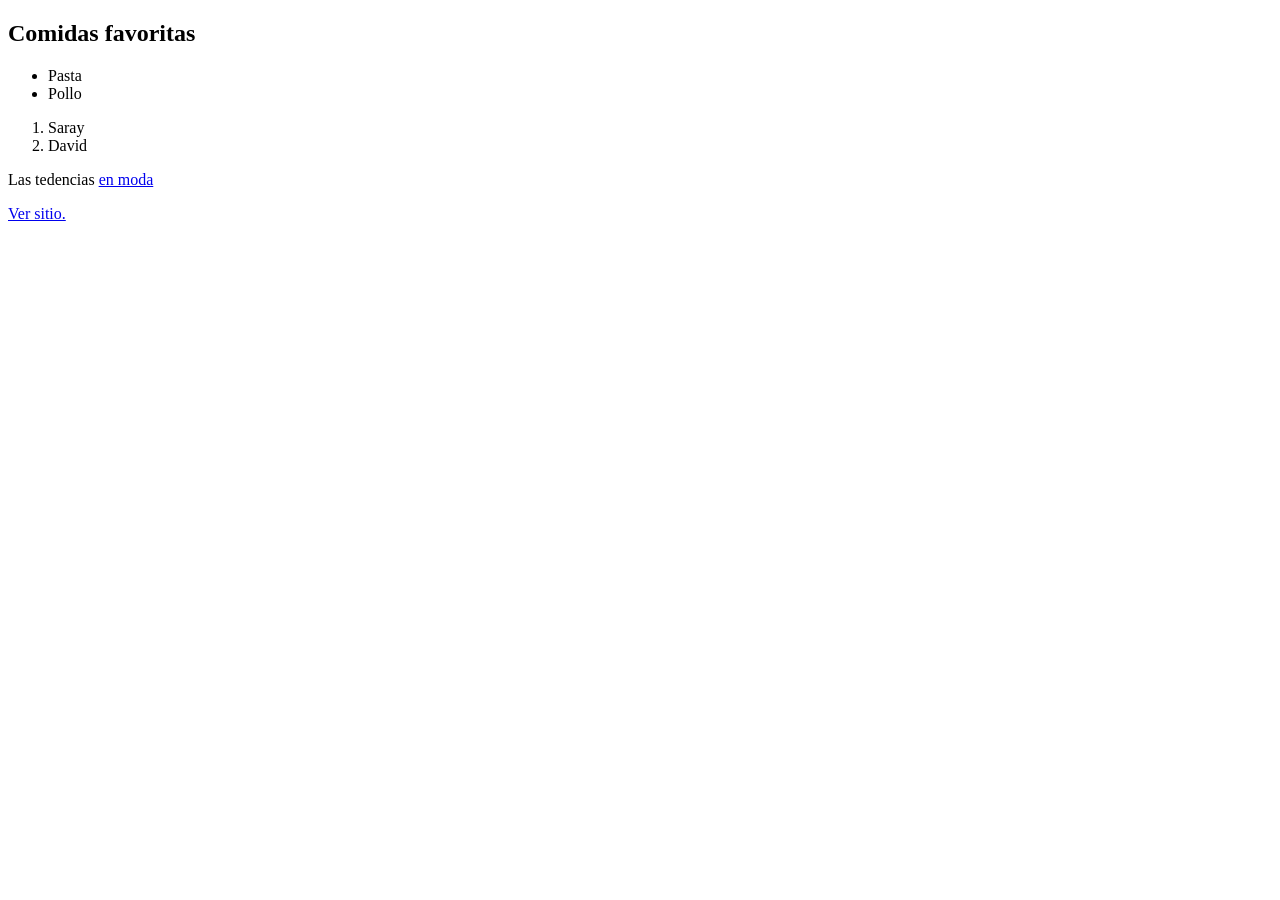
<file: listas.html>
<!DOCTYPE html>
<html lang="en">
<head>
    <meta charset="UTF-8">
    <meta name="viewport" content="width=device-width, initial-scale=1.0">
    <title>Document</title>
</head>
<body>
    <!--Listas se usan para visualizar elementos de forma ordenada y para visualizarlos de forma NO ordendada
    permite tener items o viñetas para cada item-->
    <ul> <!-- encapsula que todos los elementos serían NO ordenados--> </ul>
    <l1> <!--Listas ordenadas--> </l1>
    <h2>Comidas favoritas</h2>
    <ul>
       <li> Pasta </li>
       <li>Pollo </li>
    </ul>
    <!---Ordenada en numeración-->
     <ol>
      <li> Saray</li>
      <li>David</li>
     </ol>
     <!--- para direccionar dentro y fuera del documento, gracias al href
     permite con solo darle click ejecutar lo previamente explicado-->
    <p> Las tedencias <a href="https://co.pinterest.com/"target="blank">en moda </a> </p>
     <a href="https://co.pinterest.com/" target="blank">Ver sitio. </a>
</body>
</html>
</file>
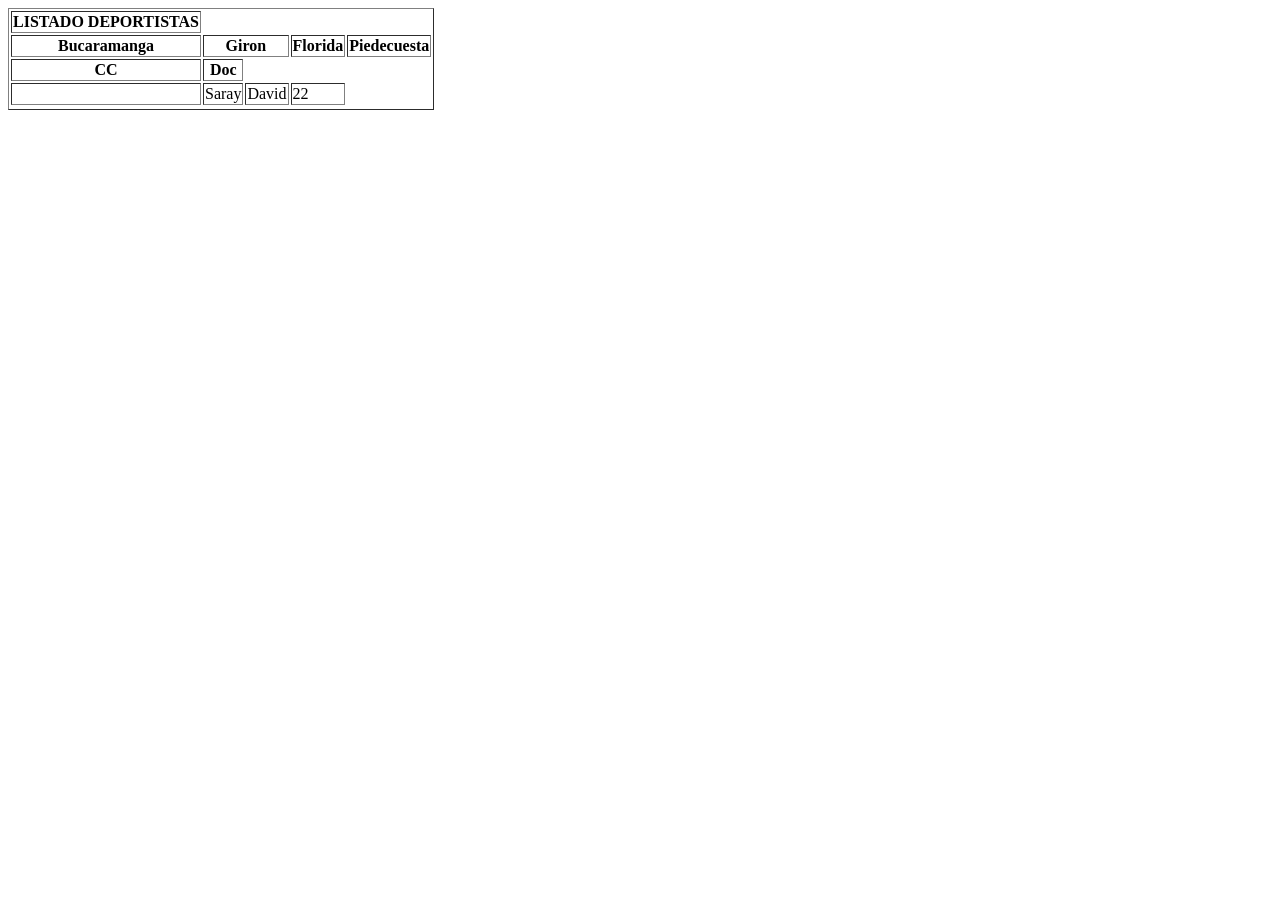
<file: table.html>
<!DOCTYPE html>
<html lang="en">
<head>
    <meta charset="UTF-8">
    <meta name="viewport" content="width=device-width, initial-scale=1.0">
    <title>Document</title>
</head>
<body>
    <!---Tabla que toma en cuenta la información personal-->
    <table border="1">
        <thead>
         <tr>
        <th coldspan="3">LISTADO DEPORTISTAS</th>
         </tr>   
        <thead>
            <th> Bucaramanga</th>
            <th colspan="2">Giron</th>
           <th colspan="2">Florida</th>
           <th colspan="2">Piedecuesta</th>

        <tbody>
            <th>CC</th>
            <th>Doc</th>
            </tr>
    
                <tr>
                <td> </td>
                <td> Saray </td>
                <td>David</td>
                <td>22 </td>
             </tr>


            </tbody>
            <tfoot>
                <tr>
                    
                 
                </tr>
            </tfoot>
        </thead>
        </thead>
    </table>
</body>
</html>
</file>
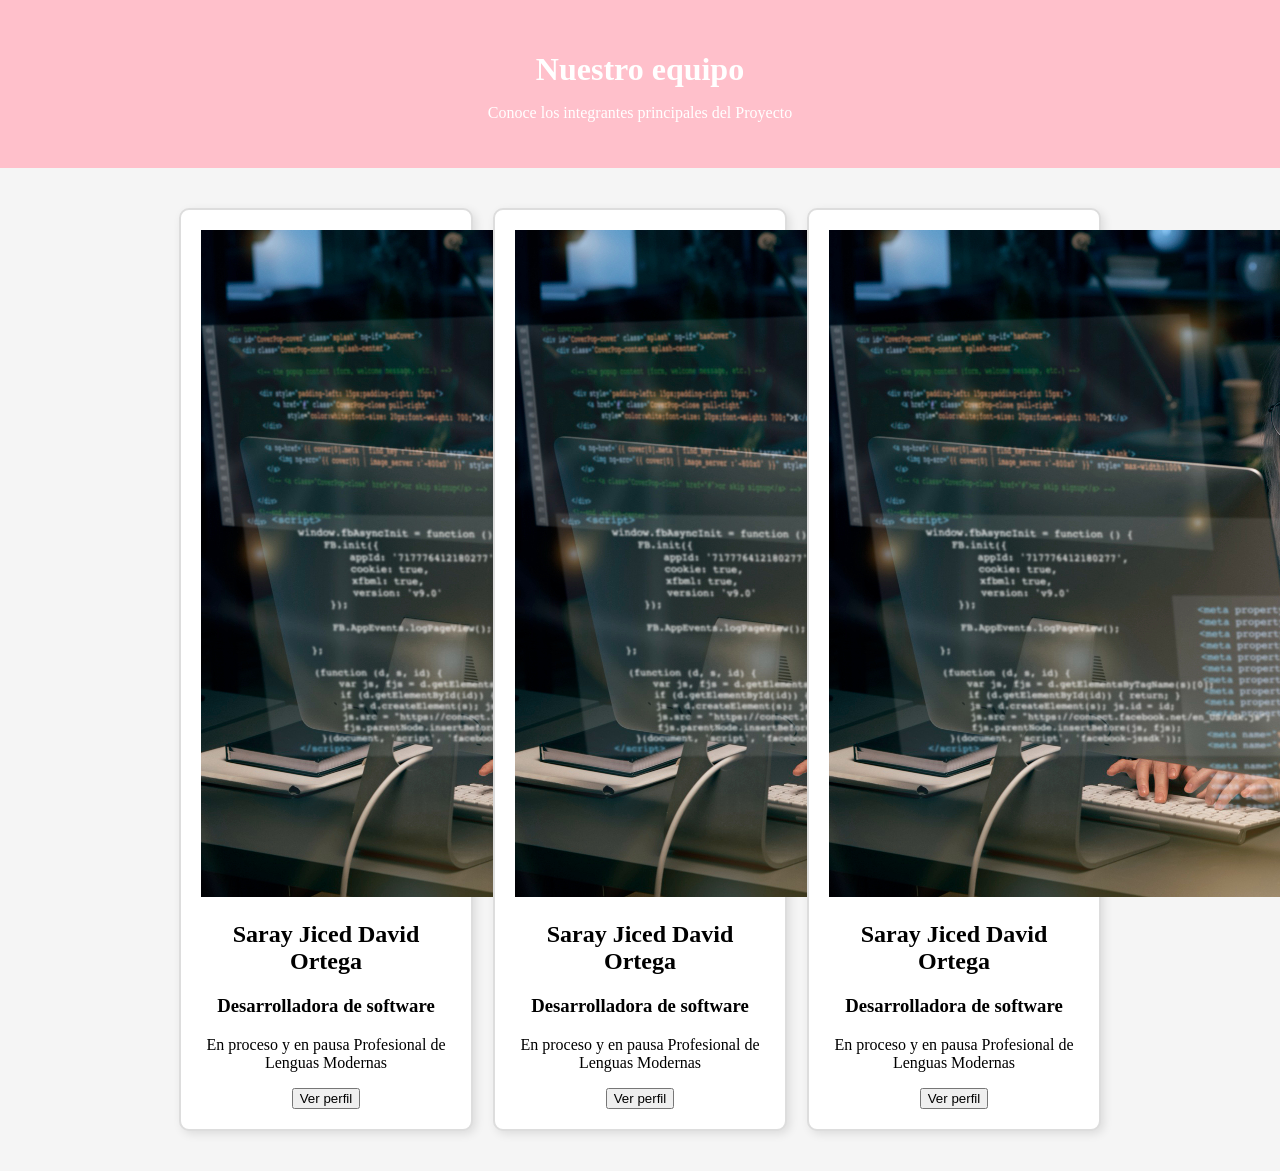
<file: team-developer.html>
<!DOCTYPE html>
<html lang="en">
<head>
    <meta charset="UTF-8">
    <meta name="viewport" content="width=device-width, initial-scale=1.0">
    <title>Team Developer</title>
    <link rel="stylesheet" href="/css/team-developer.css">
</head>
<body>
    <header>
        <h1>Nuestro equipo</h1>
        <p> Conoce los integrantes principales del Proyecto</p>
    </header>
    <main>
       <section id="contenedor-equipo">
        <article class="miembro">
            <img src="software imagen.jpg" alt="Saray Jiced David Ortega">
            <h2> Saray Jiced David Ortega</h2>
            <h3> Desarrolladora de software</h3>
            <p> En proceso y en pausa Profesional de Lenguas Modernas </p>
            <button>Ver perfil</button>
        </article>
                <article class="miembro">
            <img src="software imagen.jpg" alt="Saray Jiced David Ortega">
            <h2> Saray Jiced David Ortega</h2>
            <h3> Desarrolladora de software</h3>
            <p> En proceso y en pausa Profesional de Lenguas Modernas </p>
            <button>Ver perfil</button>
        </article>
        <article class="miembro">
            <img src="software imagen.jpg" alt="Saray Jiced David Ortega">
            <h2> Saray Jiced David Ortega</h2>
            <h3> Desarrolladora de software</h3>
            <p> En proceso y en pausa Profesional de Lenguas Modernas </p>
            <button>Ver perfil</button>
        </article>
      </section>
    </main>
</body>
</html>
</file>
<file: css/team-developer.css>
body{
    margin: 0;
    font-family: 'Times New Roman', Times, serif;
    background-color: whitesmoke;
}
/*
Encabezado

*/
header{
    background-color: pink;
    color: white;
    text-align: center;
    padding: 30px;
}
header h1{
    margin-bottom: 10px;

}
/*TARJETAS*/
#contenedor-equipo{
    display: flex;
    flex-wrap: wrap;
    flex-direction: row; /*opcional*/
    justify-content: center ; /*CENTRA HORIZONTAL*/
    gap: 20px; /*espaciado entre tarjetas*/
    padding: 40px;
 }
.miembro{
    background-color: white;
    border: 2px solid #ddd;
    border-radius: 10px;
    width: 250px;
    padding: 20px;
    text-align: center;
    box-shadow: 3px 3px 10px rgba(0, 0, 0, 0.1);
 }
 @keyframes aparecer-header{
    from {
        opacity: 0;
        transform: translateY(-40px);
    }
    to{
        opacity: 1;
        transform: translateY(0);
    }
 }
 body{
    animation: aparecer-header 1s ease-out;
 }
 @keyframes entrada-tarjetas{
    from{
      opacity: 0;
      transform: scale(0.8);
    }
    to{
        opacity: 1;
        transform: scale(1);

    }
 }
 .miembro{
    animation: entrada-tarjeta 0.8s ease-out; /*cada tarjeta aparece*/
    transition: transform 0.4s ease, box-shadow 0.4s ease;/*suavizar hover*/
 }
 .miembro:hover{
    cursor: pointer; 
    transform: translateY(-12px);
    box-shadow: 5px 8px 18px rgba(0, 0, 0, 0.2); /*sombra fuerte*/
 }
 @keyframes flotar{
    0%{
    transform: translateY(0);
    }
    50%{ transform: translateY(-8px);

    }
    100%{ 
transform: translateY(0);
    }
 }
 .miembro{
    animation: flotar 2s infinite;
 }
</file>
